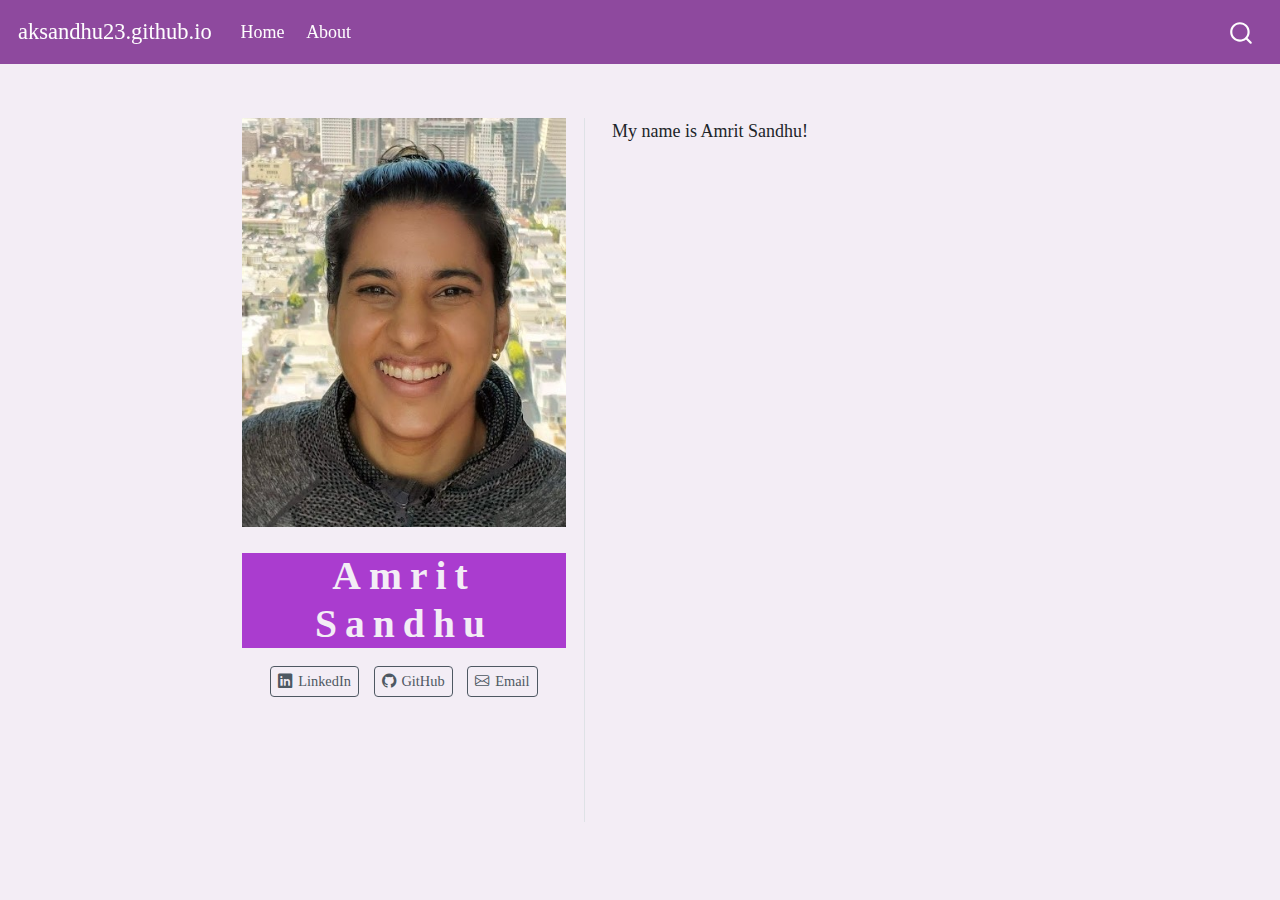
<file: docs/index.html>
<!DOCTYPE html>
<html xmlns="http://www.w3.org/1999/xhtml" lang="en" xml:lang="en"><head>

<meta charset="utf-8">
<meta name="generator" content="quarto-1.0.37">

<meta name="viewport" content="width=device-width, initial-scale=1.0, user-scalable=yes">


<title>aksandhu23.github.io - Amrit Sandhu</title>
<style>
code{white-space: pre-wrap;}
span.smallcaps{font-variant: small-caps;}
span.underline{text-decoration: underline;}
div.column{display: inline-block; vertical-align: top; width: 50%;}
div.hanging-indent{margin-left: 1.5em; text-indent: -1.5em;}
ul.task-list{list-style: none;}
</style>


<script src="site_libs/quarto-nav/quarto-nav.js"></script>
<script src="site_libs/quarto-nav/headroom.min.js"></script>
<script src="site_libs/clipboard/clipboard.min.js"></script>
<script src="site_libs/quarto-search/autocomplete.umd.js"></script>
<script src="site_libs/quarto-search/fuse.min.js"></script>
<script src="site_libs/quarto-search/quarto-search.js"></script>
<meta name="quarto:offset" content="./">
<script src="site_libs/quarto-html/quarto.js"></script>
<script src="site_libs/quarto-html/popper.min.js"></script>
<script src="site_libs/quarto-html/tippy.umd.min.js"></script>
<link href="site_libs/quarto-html/tippy.css" rel="stylesheet">
<link href="site_libs/quarto-html/quarto-syntax-highlighting.css" rel="stylesheet" id="quarto-text-highlighting-styles">
<script src="site_libs/bootstrap/bootstrap.min.js"></script>
<link href="site_libs/bootstrap/bootstrap-icons.css" rel="stylesheet">
<link href="site_libs/bootstrap/bootstrap.min.css" rel="stylesheet" id="quarto-bootstrap" data-mode="light">
<script id="quarto-search-options" type="application/json">{
  "location": "navbar",
  "copy-button": false,
  "collapse-after": 3,
  "panel-placement": "end",
  "type": "overlay",
  "limit": 20,
  "language": {
    "search-no-results-text": "No results",
    "search-matching-documents-text": "matching documents",
    "search-copy-link-title": "Copy link to search",
    "search-hide-matches-text": "Hide additional matches",
    "search-more-match-text": "more match in this document",
    "search-more-matches-text": "more matches in this document",
    "search-clear-button-title": "Clear",
    "search-detached-cancel-button-title": "Cancel",
    "search-submit-button-title": "Submit"
  }
}</script>


<link rel="stylesheet" href="styles.css">
</head>

<body class="nav-fixed fullcontent">

<div id="quarto-search-results"></div>
  <header id="quarto-header" class="headroom fixed-top">
    <nav class="navbar navbar-expand-lg navbar-dark ">
      <div class="navbar-container container-fluid">
      <a class="navbar-brand" href="./index.html">
    <span class="navbar-title">aksandhu23.github.io</span>
  </a>
          <button class="navbar-toggler" type="button" data-bs-toggle="collapse" data-bs-target="#navbarCollapse" aria-controls="navbarCollapse" aria-expanded="false" aria-label="Toggle navigation" onclick="if (window.quartoToggleHeadroom) { window.quartoToggleHeadroom(); }">
  <span class="navbar-toggler-icon"></span>
</button>
          <div class="collapse navbar-collapse" id="navbarCollapse">
            <ul class="navbar-nav navbar-nav-scroll me-auto">
  <li class="nav-item">
    <a class="nav-link active" href="./index.html" aria-current="page">Home</a>
  </li>  
  <li class="nav-item">
    <a class="nav-link" href="./about.html">About</a>
  </li>  
</ul>
              <div id="quarto-search" class="" title="Search"></div>
          </div> <!-- /navcollapse -->
      </div> <!-- /container-fluid -->
    </nav>
</header>
<!-- content -->
<div id="quarto-content" class="quarto-container page-columns page-rows-contents page-layout-article page-navbar">
<!-- sidebar -->
<!-- margin-sidebar -->
    
<!-- main -->
<div class="quarto-about-trestles">
  <div class="about-entity">
    <img src="amritsf.jpg" class="about-image
  rectangle " style="width: 18em;">
<header id="title-block-header" class="quarto-title-block default">
<div class="quarto-title">
<h1 class="title">Amrit Sandhu</h1>
</div>
<div class="quarto-title-meta">
  </div>
</header>
    <div class="about-links">
  <a href="https://www.linkedin.com/in/amritpal-sandhu" class="about-link">
    <i class="bi bi-linkedin"></i>
     <span class="about-link-text">LinkedIn</span>
  </a>
  <a href="https://github.com/aksandhu23" class="about-link">
    <i class="bi bi-github"></i>
     <span class="about-link-text">GitHub</span>
  </a>
  <a href="mailto:aksandhu@ucsb.edu" class="about-link">
    <i class="bi bi-envelope"></i>
     <span class="about-link-text">Email</span>
  </a>
</div>
  </div>
  <div class="about-contents"><main class="content" id="quarto-document-content">
<p>My name is Amrit Sandhu!</p>
<p><br>
</p>


</main></div>
</div>
 <!-- /main -->
<script id="quarto-html-after-body" type="application/javascript">
window.document.addEventListener("DOMContentLoaded", function (event) {
  const toggleBodyColorMode = (bsSheetEl) => {
    const mode = bsSheetEl.getAttribute("data-mode");
    const bodyEl = window.document.querySelector("body");
    if (mode === "dark") {
      bodyEl.classList.add("quarto-dark");
      bodyEl.classList.remove("quarto-light");
    } else {
      bodyEl.classList.add("quarto-light");
      bodyEl.classList.remove("quarto-dark");
    }
  }
  const toggleBodyColorPrimary = () => {
    const bsSheetEl = window.document.querySelector("link#quarto-bootstrap");
    if (bsSheetEl) {
      toggleBodyColorMode(bsSheetEl);
    }
  }
  toggleBodyColorPrimary();  
  const clipboard = new window.ClipboardJS('.code-copy-button', {
    target: function(trigger) {
      return trigger.previousElementSibling;
    }
  });
  clipboard.on('success', function(e) {
    // button target
    const button = e.trigger;
    // don't keep focus
    button.blur();
    // flash "checked"
    button.classList.add('code-copy-button-checked');
    var currentTitle = button.getAttribute("title");
    button.setAttribute("title", "Copied!");
    setTimeout(function() {
      button.setAttribute("title", currentTitle);
      button.classList.remove('code-copy-button-checked');
    }, 1000);
    // clear code selection
    e.clearSelection();
  });
  function tippyHover(el, contentFn) {
    const config = {
      allowHTML: true,
      content: contentFn,
      maxWidth: 500,
      delay: 100,
      arrow: false,
      appendTo: function(el) {
          return el.parentElement;
      },
      interactive: true,
      interactiveBorder: 10,
      theme: 'quarto',
      placement: 'bottom-start'
    };
    window.tippy(el, config); 
  }
  const noterefs = window.document.querySelectorAll('a[role="doc-noteref"]');
  for (var i=0; i<noterefs.length; i++) {
    const ref = noterefs[i];
    tippyHover(ref, function() {
      let href = ref.getAttribute('href');
      try { href = new URL(href).hash; } catch {}
      const id = href.replace(/^#\/?/, "");
      const note = window.document.getElementById(id);
      return note.innerHTML;
    });
  }
  var bibliorefs = window.document.querySelectorAll('a[role="doc-biblioref"]');
  for (var i=0; i<bibliorefs.length; i++) {
    const ref = bibliorefs[i];
    const cites = ref.parentNode.getAttribute('data-cites').split(' ');
    tippyHover(ref, function() {
      var popup = window.document.createElement('div');
      cites.forEach(function(cite) {
        var citeDiv = window.document.createElement('div');
        citeDiv.classList.add('hanging-indent');
        citeDiv.classList.add('csl-entry');
        var biblioDiv = window.document.getElementById('ref-' + cite);
        if (biblioDiv) {
          citeDiv.innerHTML = biblioDiv.innerHTML;
        }
        popup.appendChild(citeDiv);
      });
      return popup.innerHTML;
    });
  }
});
</script>
</div> <!-- /content -->



</body></html>
</file>
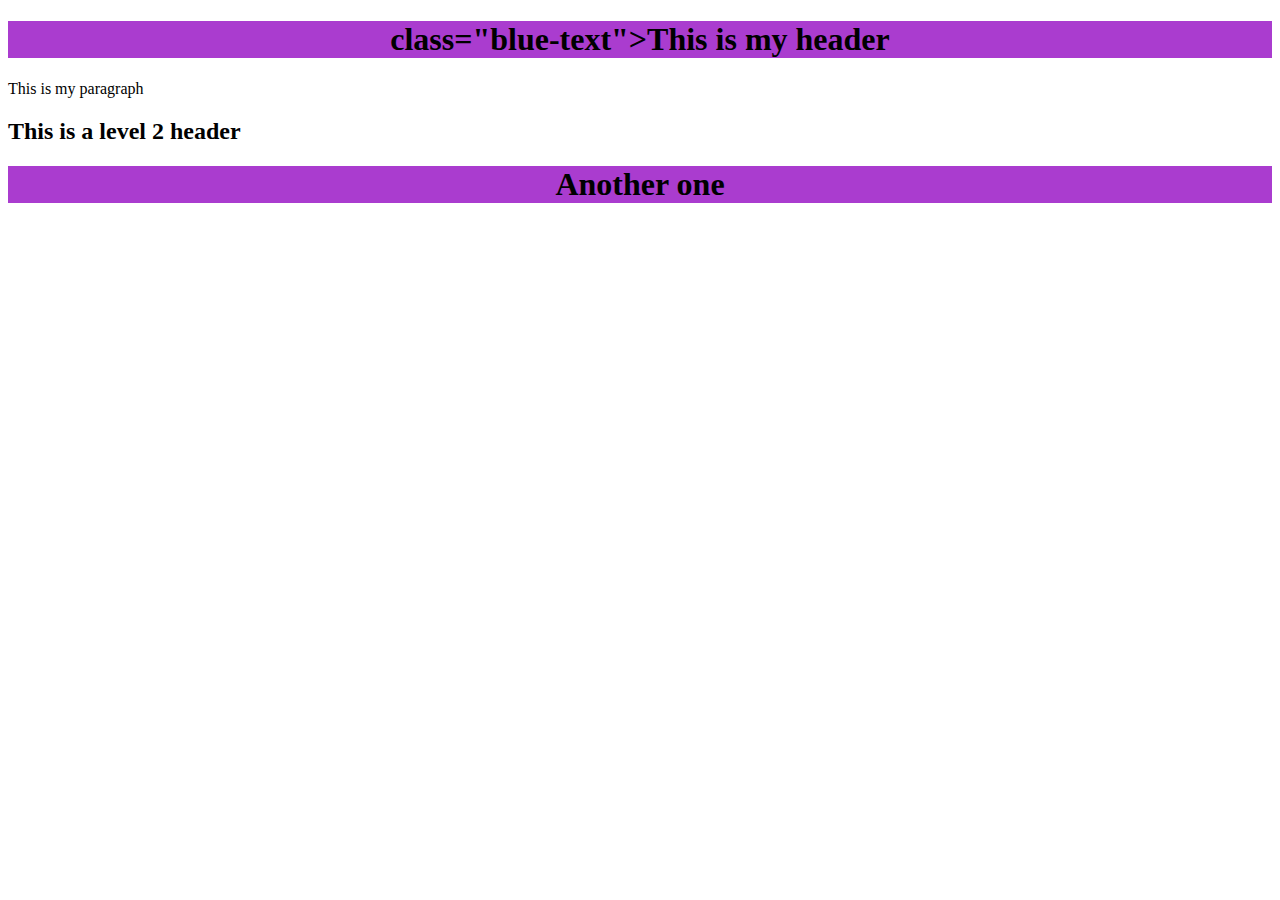
<file: practice-html.html>
<!DOCTYPE html> <!-- All HTML docs start with a doc type declaration-->
<html> <!-- This tag represents the root of the HTML doc -->
<head> 
  <!-- Write any metadata about the HTML doc here (inluding the link to an external CSS file) -->
  <link rel="stylesheet" href="styles.css">
</head>
<body> 
  <h1>class="blue-text">This is my header</h1>
  <p>This is my paragraph</p>
  <h2>This is a level 2 header</h2>
  <h1>Another one</h1>
</body>
</html>
</file>
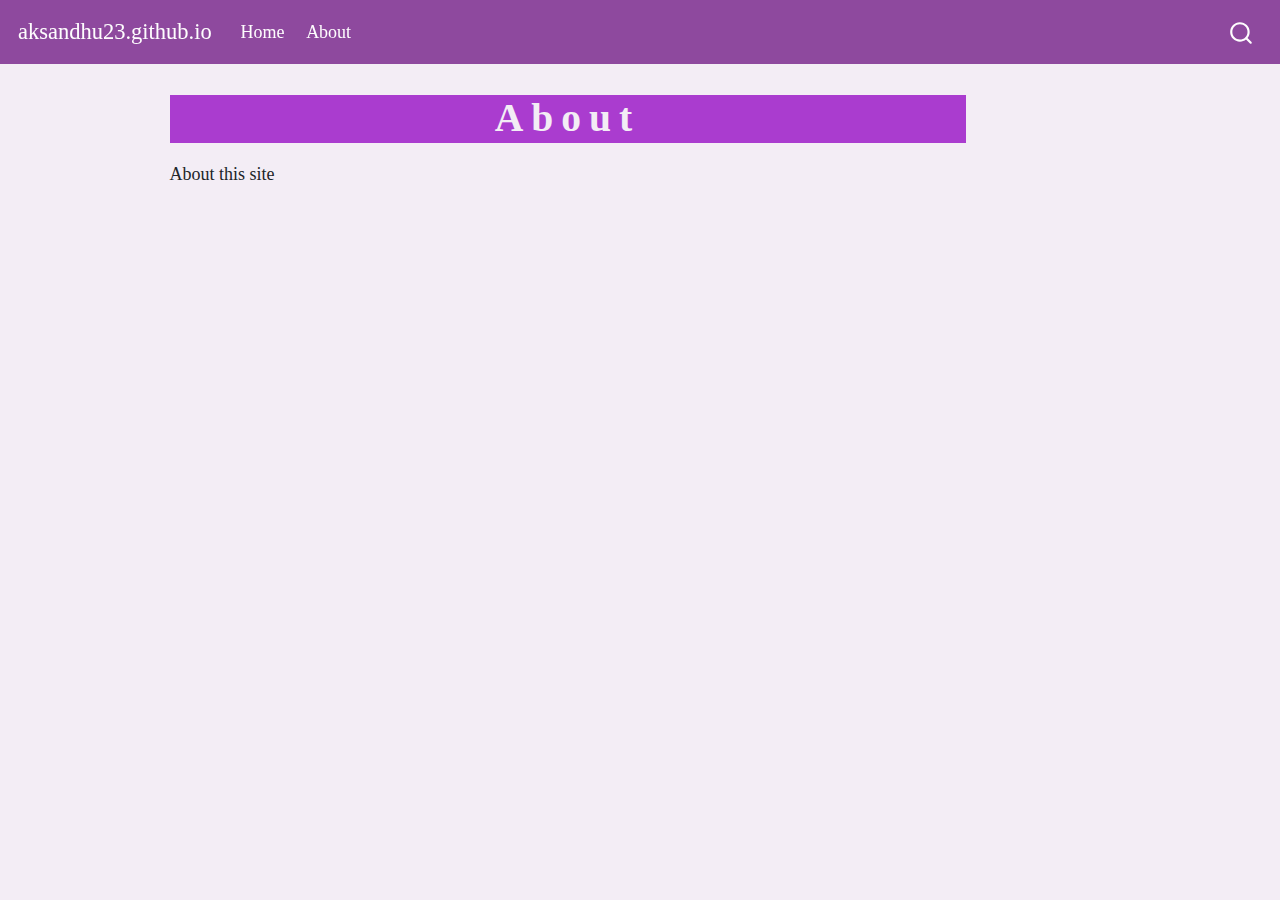
<file: docs/about.html>
<!DOCTYPE html>
<html xmlns="http://www.w3.org/1999/xhtml" lang="en" xml:lang="en"><head>

<meta charset="utf-8">
<meta name="generator" content="quarto-1.0.37">

<meta name="viewport" content="width=device-width, initial-scale=1.0, user-scalable=yes">


<title>aksandhu23.github.io - About</title>
<style>
code{white-space: pre-wrap;}
span.smallcaps{font-variant: small-caps;}
span.underline{text-decoration: underline;}
div.column{display: inline-block; vertical-align: top; width: 50%;}
div.hanging-indent{margin-left: 1.5em; text-indent: -1.5em;}
ul.task-list{list-style: none;}
</style>


<script src="site_libs/quarto-nav/quarto-nav.js"></script>
<script src="site_libs/quarto-nav/headroom.min.js"></script>
<script src="site_libs/clipboard/clipboard.min.js"></script>
<script src="site_libs/quarto-search/autocomplete.umd.js"></script>
<script src="site_libs/quarto-search/fuse.min.js"></script>
<script src="site_libs/quarto-search/quarto-search.js"></script>
<meta name="quarto:offset" content="./">
<script src="site_libs/quarto-html/quarto.js"></script>
<script src="site_libs/quarto-html/popper.min.js"></script>
<script src="site_libs/quarto-html/tippy.umd.min.js"></script>
<script src="site_libs/quarto-html/anchor.min.js"></script>
<link href="site_libs/quarto-html/tippy.css" rel="stylesheet">
<link href="site_libs/quarto-html/quarto-syntax-highlighting.css" rel="stylesheet" id="quarto-text-highlighting-styles">
<script src="site_libs/bootstrap/bootstrap.min.js"></script>
<link href="site_libs/bootstrap/bootstrap-icons.css" rel="stylesheet">
<link href="site_libs/bootstrap/bootstrap.min.css" rel="stylesheet" id="quarto-bootstrap" data-mode="light">
<script id="quarto-search-options" type="application/json">{
  "location": "navbar",
  "copy-button": false,
  "collapse-after": 3,
  "panel-placement": "end",
  "type": "overlay",
  "limit": 20,
  "language": {
    "search-no-results-text": "No results",
    "search-matching-documents-text": "matching documents",
    "search-copy-link-title": "Copy link to search",
    "search-hide-matches-text": "Hide additional matches",
    "search-more-match-text": "more match in this document",
    "search-more-matches-text": "more matches in this document",
    "search-clear-button-title": "Clear",
    "search-detached-cancel-button-title": "Cancel",
    "search-submit-button-title": "Submit"
  }
}</script>


<link rel="stylesheet" href="styles.css">
</head>

<body class="nav-fixed">

<div id="quarto-search-results"></div>
  <header id="quarto-header" class="headroom fixed-top">
    <nav class="navbar navbar-expand-lg navbar-dark ">
      <div class="navbar-container container-fluid">
      <a class="navbar-brand" href="./index.html">
    <span class="navbar-title">aksandhu23.github.io</span>
  </a>
          <button class="navbar-toggler" type="button" data-bs-toggle="collapse" data-bs-target="#navbarCollapse" aria-controls="navbarCollapse" aria-expanded="false" aria-label="Toggle navigation" onclick="if (window.quartoToggleHeadroom) { window.quartoToggleHeadroom(); }">
  <span class="navbar-toggler-icon"></span>
</button>
          <div class="collapse navbar-collapse" id="navbarCollapse">
            <ul class="navbar-nav navbar-nav-scroll me-auto">
  <li class="nav-item">
    <a class="nav-link" href="./index.html">Home</a>
  </li>  
  <li class="nav-item">
    <a class="nav-link active" href="./about.html" aria-current="page">About</a>
  </li>  
</ul>
              <div id="quarto-search" class="" title="Search"></div>
          </div> <!-- /navcollapse -->
      </div> <!-- /container-fluid -->
    </nav>
</header>
<!-- content -->
<div id="quarto-content" class="quarto-container page-columns page-rows-contents page-layout-article page-navbar">
<!-- sidebar -->
<!-- margin-sidebar -->
    <div id="quarto-margin-sidebar" class="sidebar margin-sidebar">
        
    </div>
<!-- main -->
<main class="content" id="quarto-document-content">

<header id="title-block-header" class="quarto-title-block default">
<div class="quarto-title">
<h1 class="title">About</h1>
</div>



<div class="quarto-title-meta">

    
    
  </div>
  

</header>

<p>About this site</p>



</main> <!-- /main -->
<script id="quarto-html-after-body" type="application/javascript">
window.document.addEventListener("DOMContentLoaded", function (event) {
  const toggleBodyColorMode = (bsSheetEl) => {
    const mode = bsSheetEl.getAttribute("data-mode");
    const bodyEl = window.document.querySelector("body");
    if (mode === "dark") {
      bodyEl.classList.add("quarto-dark");
      bodyEl.classList.remove("quarto-light");
    } else {
      bodyEl.classList.add("quarto-light");
      bodyEl.classList.remove("quarto-dark");
    }
  }
  const toggleBodyColorPrimary = () => {
    const bsSheetEl = window.document.querySelector("link#quarto-bootstrap");
    if (bsSheetEl) {
      toggleBodyColorMode(bsSheetEl);
    }
  }
  toggleBodyColorPrimary();  
  const icon = "";
  const anchorJS = new window.AnchorJS();
  anchorJS.options = {
    placement: 'right',
    icon: icon
  };
  anchorJS.add('.anchored');
  const clipboard = new window.ClipboardJS('.code-copy-button', {
    target: function(trigger) {
      return trigger.previousElementSibling;
    }
  });
  clipboard.on('success', function(e) {
    // button target
    const button = e.trigger;
    // don't keep focus
    button.blur();
    // flash "checked"
    button.classList.add('code-copy-button-checked');
    var currentTitle = button.getAttribute("title");
    button.setAttribute("title", "Copied!");
    setTimeout(function() {
      button.setAttribute("title", currentTitle);
      button.classList.remove('code-copy-button-checked');
    }, 1000);
    // clear code selection
    e.clearSelection();
  });
  function tippyHover(el, contentFn) {
    const config = {
      allowHTML: true,
      content: contentFn,
      maxWidth: 500,
      delay: 100,
      arrow: false,
      appendTo: function(el) {
          return el.parentElement;
      },
      interactive: true,
      interactiveBorder: 10,
      theme: 'quarto',
      placement: 'bottom-start'
    };
    window.tippy(el, config); 
  }
  const noterefs = window.document.querySelectorAll('a[role="doc-noteref"]');
  for (var i=0; i<noterefs.length; i++) {
    const ref = noterefs[i];
    tippyHover(ref, function() {
      let href = ref.getAttribute('href');
      try { href = new URL(href).hash; } catch {}
      const id = href.replace(/^#\/?/, "");
      const note = window.document.getElementById(id);
      return note.innerHTML;
    });
  }
  var bibliorefs = window.document.querySelectorAll('a[role="doc-biblioref"]');
  for (var i=0; i<bibliorefs.length; i++) {
    const ref = bibliorefs[i];
    const cites = ref.parentNode.getAttribute('data-cites').split(' ');
    tippyHover(ref, function() {
      var popup = window.document.createElement('div');
      cites.forEach(function(cite) {
        var citeDiv = window.document.createElement('div');
        citeDiv.classList.add('hanging-indent');
        citeDiv.classList.add('csl-entry');
        var biblioDiv = window.document.getElementById('ref-' + cite);
        if (biblioDiv) {
          citeDiv.innerHTML = biblioDiv.innerHTML;
        }
        popup.appendChild(citeDiv);
      });
      return popup.innerHTML;
    });
  }
});
</script>
</div> <!-- /content -->



</body></html>
</file>
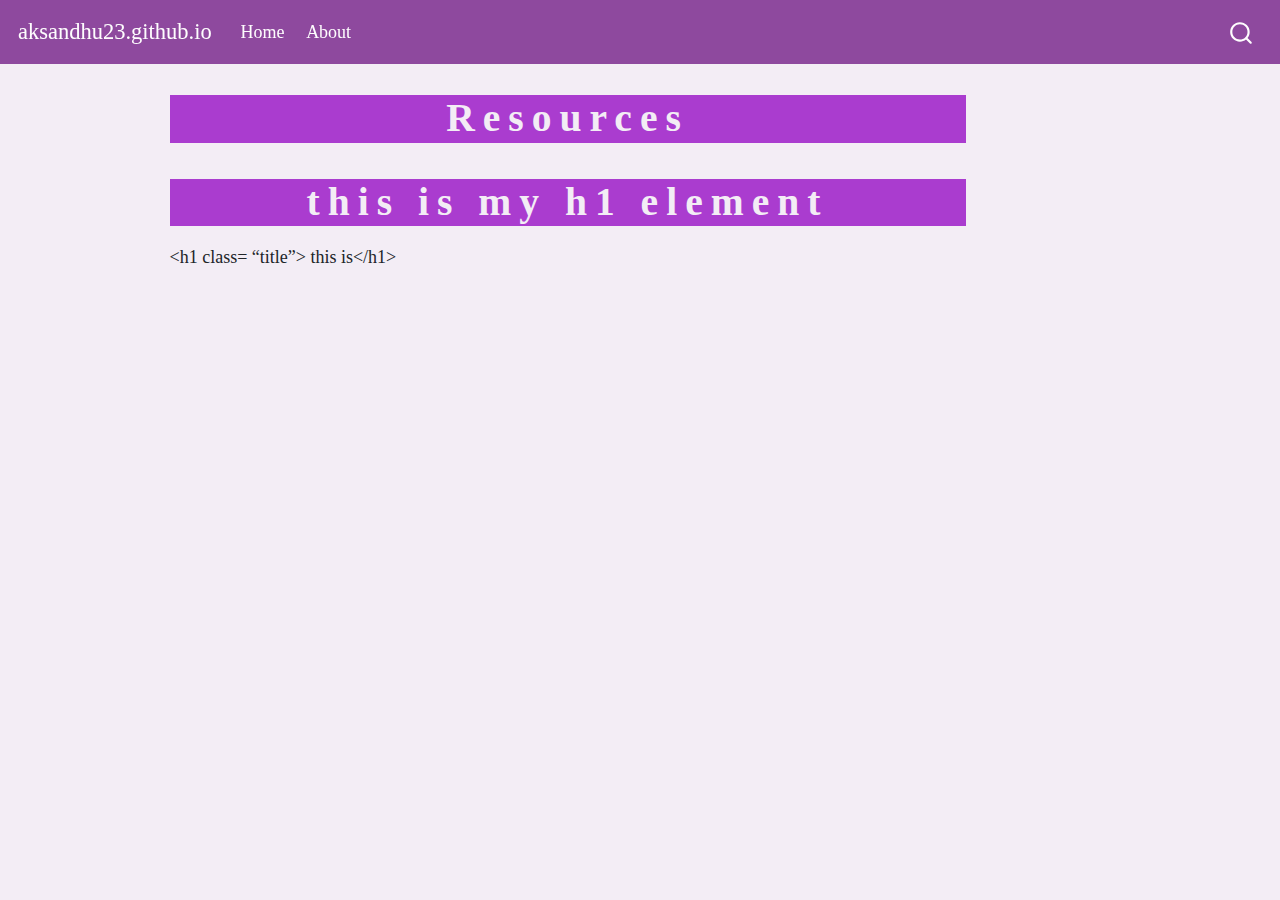
<file: docs/resources.html>
<!DOCTYPE html>
<html xmlns="http://www.w3.org/1999/xhtml" lang="en" xml:lang="en"><head>

<meta charset="utf-8">
<meta name="generator" content="quarto-1.0.37">

<meta name="viewport" content="width=device-width, initial-scale=1.0, user-scalable=yes">


<title>aksandhu23.github.io - Resources</title>
<style>
code{white-space: pre-wrap;}
span.smallcaps{font-variant: small-caps;}
span.underline{text-decoration: underline;}
div.column{display: inline-block; vertical-align: top; width: 50%;}
div.hanging-indent{margin-left: 1.5em; text-indent: -1.5em;}
ul.task-list{list-style: none;}
</style>


<script src="site_libs/quarto-nav/quarto-nav.js"></script>
<script src="site_libs/quarto-nav/headroom.min.js"></script>
<script src="site_libs/clipboard/clipboard.min.js"></script>
<script src="site_libs/quarto-search/autocomplete.umd.js"></script>
<script src="site_libs/quarto-search/fuse.min.js"></script>
<script src="site_libs/quarto-search/quarto-search.js"></script>
<meta name="quarto:offset" content="./">
<script src="site_libs/quarto-html/quarto.js"></script>
<script src="site_libs/quarto-html/popper.min.js"></script>
<script src="site_libs/quarto-html/tippy.umd.min.js"></script>
<script src="site_libs/quarto-html/anchor.min.js"></script>
<link href="site_libs/quarto-html/tippy.css" rel="stylesheet">
<link href="site_libs/quarto-html/quarto-syntax-highlighting.css" rel="stylesheet" id="quarto-text-highlighting-styles">
<script src="site_libs/bootstrap/bootstrap.min.js"></script>
<link href="site_libs/bootstrap/bootstrap-icons.css" rel="stylesheet">
<link href="site_libs/bootstrap/bootstrap.min.css" rel="stylesheet" id="quarto-bootstrap" data-mode="light">
<script id="quarto-search-options" type="application/json">{
  "location": "navbar",
  "copy-button": false,
  "collapse-after": 3,
  "panel-placement": "end",
  "type": "overlay",
  "limit": 20,
  "language": {
    "search-no-results-text": "No results",
    "search-matching-documents-text": "matching documents",
    "search-copy-link-title": "Copy link to search",
    "search-hide-matches-text": "Hide additional matches",
    "search-more-match-text": "more match in this document",
    "search-more-matches-text": "more matches in this document",
    "search-clear-button-title": "Clear",
    "search-detached-cancel-button-title": "Cancel",
    "search-submit-button-title": "Submit"
  }
}</script>


<link rel="stylesheet" href="styles.css">
</head>

<body class="nav-fixed">

<div id="quarto-search-results"></div>
  <header id="quarto-header" class="headroom fixed-top">
    <nav class="navbar navbar-expand-lg navbar-dark ">
      <div class="navbar-container container-fluid">
      <a class="navbar-brand" href="./index.html">
    <span class="navbar-title">aksandhu23.github.io</span>
  </a>
          <button class="navbar-toggler" type="button" data-bs-toggle="collapse" data-bs-target="#navbarCollapse" aria-controls="navbarCollapse" aria-expanded="false" aria-label="Toggle navigation" onclick="if (window.quartoToggleHeadroom) { window.quartoToggleHeadroom(); }">
  <span class="navbar-toggler-icon"></span>
</button>
          <div class="collapse navbar-collapse" id="navbarCollapse">
            <ul class="navbar-nav navbar-nav-scroll me-auto">
  <li class="nav-item">
    <a class="nav-link" href="./index.html">Home</a>
  </li>  
  <li class="nav-item">
    <a class="nav-link" href="./about.html">About</a>
  </li>  
</ul>
              <div id="quarto-search" class="" title="Search"></div>
          </div> <!-- /navcollapse -->
      </div> <!-- /container-fluid -->
    </nav>
</header>
<!-- content -->
<div id="quarto-content" class="quarto-container page-columns page-rows-contents page-layout-article page-navbar">
<!-- sidebar -->
<!-- margin-sidebar -->
    <div id="quarto-margin-sidebar" class="sidebar margin-sidebar">
        
    </div>
<!-- main -->
<main class="content" id="quarto-document-content">

<header id="title-block-header" class="quarto-title-block default">
<div class="quarto-title">
<h1 class="title">Resources</h1>
</div>



<div class="quarto-title-meta">

    
    
  </div>
  

</header>

<h1>
this is my h1 element
</h1>
<p>&lt;h1 class= “title”&gt; this is&lt;/h1&gt;</p>



</main> <!-- /main -->
<script id="quarto-html-after-body" type="application/javascript">
window.document.addEventListener("DOMContentLoaded", function (event) {
  const toggleBodyColorMode = (bsSheetEl) => {
    const mode = bsSheetEl.getAttribute("data-mode");
    const bodyEl = window.document.querySelector("body");
    if (mode === "dark") {
      bodyEl.classList.add("quarto-dark");
      bodyEl.classList.remove("quarto-light");
    } else {
      bodyEl.classList.add("quarto-light");
      bodyEl.classList.remove("quarto-dark");
    }
  }
  const toggleBodyColorPrimary = () => {
    const bsSheetEl = window.document.querySelector("link#quarto-bootstrap");
    if (bsSheetEl) {
      toggleBodyColorMode(bsSheetEl);
    }
  }
  toggleBodyColorPrimary();  
  const icon = "";
  const anchorJS = new window.AnchorJS();
  anchorJS.options = {
    placement: 'right',
    icon: icon
  };
  anchorJS.add('.anchored');
  const clipboard = new window.ClipboardJS('.code-copy-button', {
    target: function(trigger) {
      return trigger.previousElementSibling;
    }
  });
  clipboard.on('success', function(e) {
    // button target
    const button = e.trigger;
    // don't keep focus
    button.blur();
    // flash "checked"
    button.classList.add('code-copy-button-checked');
    var currentTitle = button.getAttribute("title");
    button.setAttribute("title", "Copied!");
    setTimeout(function() {
      button.setAttribute("title", currentTitle);
      button.classList.remove('code-copy-button-checked');
    }, 1000);
    // clear code selection
    e.clearSelection();
  });
  function tippyHover(el, contentFn) {
    const config = {
      allowHTML: true,
      content: contentFn,
      maxWidth: 500,
      delay: 100,
      arrow: false,
      appendTo: function(el) {
          return el.parentElement;
      },
      interactive: true,
      interactiveBorder: 10,
      theme: 'quarto',
      placement: 'bottom-start'
    };
    window.tippy(el, config); 
  }
  const noterefs = window.document.querySelectorAll('a[role="doc-noteref"]');
  for (var i=0; i<noterefs.length; i++) {
    const ref = noterefs[i];
    tippyHover(ref, function() {
      let href = ref.getAttribute('href');
      try { href = new URL(href).hash; } catch {}
      const id = href.replace(/^#\/?/, "");
      const note = window.document.getElementById(id);
      return note.innerHTML;
    });
  }
  var bibliorefs = window.document.querySelectorAll('a[role="doc-biblioref"]');
  for (var i=0; i<bibliorefs.length; i++) {
    const ref = bibliorefs[i];
    const cites = ref.parentNode.getAttribute('data-cites').split(' ');
    tippyHover(ref, function() {
      var popup = window.document.createElement('div');
      cites.forEach(function(cite) {
        var citeDiv = window.document.createElement('div');
        citeDiv.classList.add('hanging-indent');
        citeDiv.classList.add('csl-entry');
        var biblioDiv = window.document.getElementById('ref-' + cite);
        if (biblioDiv) {
          citeDiv.innerHTML = biblioDiv.innerHTML;
        }
        popup.appendChild(citeDiv);
      });
      return popup.innerHTML;
    });
  }
});
</script>
</div> <!-- /content -->



</body></html>
</file>
<file: docs/site_libs/quarto-html/tippy.css>
.tippy-box[data-animation=fade][data-state=hidden]{opacity:0}[data-tippy-root]{max-width:calc(100vw - 10px)}.tippy-box{position:relative;background-color:#333;color:#fff;border-radius:4px;font-size:14px;line-height:1.4;white-space:normal;outline:0;transition-property:transform,visibility,opacity}.tippy-box[data-placement^=top]>.tippy-arrow{bottom:0}.tippy-box[data-placement^=top]>.tippy-arrow:before{bottom:-7px;left:0;border-width:8px 8px 0;border-top-color:initial;transform-origin:center top}.tippy-box[data-placement^=bottom]>.tippy-arrow{top:0}.tippy-box[data-placement^=bottom]>.tippy-arrow:before{top:-7px;left:0;border-width:0 8px 8px;border-bottom-color:initial;transform-origin:center bottom}.tippy-box[data-placement^=left]>.tippy-arrow{right:0}.tippy-box[data-placement^=left]>.tippy-arrow:before{border-width:8px 0 8px 8px;border-left-color:initial;right:-7px;transform-origin:center left}.tippy-box[data-placement^=right]>.tippy-arrow{left:0}.tippy-box[data-placement^=right]>.tippy-arrow:before{left:-7px;border-width:8px 8px 8px 0;border-right-color:initial;transform-origin:center right}.tippy-box[data-inertia][data-state=visible]{transition-timing-function:cubic-bezier(.54,1.5,.38,1.11)}.tippy-arrow{width:16px;height:16px;color:#333}.tippy-arrow:before{content:"";position:absolute;border-color:transparent;border-style:solid}.tippy-content{position:relative;padding:5px 9px;z-index:1}
</file>
<file: docs/site_libs/quarto-html/quarto-syntax-highlighting.css>
/* quarto syntax highlight colors */
:root {
  --quarto-hl-ot-color: #003B4F;
  --quarto-hl-at-color: #657422;
  --quarto-hl-ss-color: #20794D;
  --quarto-hl-an-color: #5E5E5E;
  --quarto-hl-fu-color: #4758AB;
  --quarto-hl-st-color: #20794D;
  --quarto-hl-cf-color: #003B4F;
  --quarto-hl-op-color: #5E5E5E;
  --quarto-hl-er-color: #AD0000;
  --quarto-hl-bn-color: #AD0000;
  --quarto-hl-al-color: #AD0000;
  --quarto-hl-va-color: #111111;
  --quarto-hl-bu-color: inherit;
  --quarto-hl-ex-color: inherit;
  --quarto-hl-pp-color: #AD0000;
  --quarto-hl-in-color: #5E5E5E;
  --quarto-hl-vs-color: #20794D;
  --quarto-hl-wa-color: #5E5E5E;
  --quarto-hl-do-color: #5E5E5E;
  --quarto-hl-im-color: #00769E;
  --quarto-hl-ch-color: #20794D;
  --quarto-hl-dt-color: #AD0000;
  --quarto-hl-fl-color: #AD0000;
  --quarto-hl-co-color: #5E5E5E;
  --quarto-hl-cv-color: #5E5E5E;
  --quarto-hl-cn-color: #8f5902;
  --quarto-hl-sc-color: #5E5E5E;
  --quarto-hl-dv-color: #AD0000;
  --quarto-hl-kw-color: #003B4F;
}

/* other quarto variables */
:root {
  --quarto-font-monospace: SFMono-Regular, Menlo, Monaco, Consolas, "Liberation Mono", "Courier New", monospace;
}

pre > code.sourceCode > span {
  color: #003B4F;
}

code span {
  color: #003B4F;
}

code.sourceCode > span {
  color: #003B4F;
}

div.sourceCode,
div.sourceCode pre.sourceCode {
  color: #003B4F;
}

code span.ot {
  color: #003B4F;
}

code span.at {
  color: #657422;
}

code span.ss {
  color: #20794D;
}

code span.an {
  color: #5E5E5E;
}

code span.fu {
  color: #4758AB;
}

code span.st {
  color: #20794D;
}

code span.cf {
  color: #003B4F;
}

code span.op {
  color: #5E5E5E;
}

code span.er {
  color: #AD0000;
}

code span.bn {
  color: #AD0000;
}

code span.al {
  color: #AD0000;
}

code span.va {
  color: #111111;
}

code span.pp {
  color: #AD0000;
}

code span.in {
  color: #5E5E5E;
}

code span.vs {
  color: #20794D;
}

code span.wa {
  color: #5E5E5E;
  font-style: italic;
}

code span.do {
  color: #5E5E5E;
  font-style: italic;
}

code span.im {
  color: #00769E;
}

code span.ch {
  color: #20794D;
}

code span.dt {
  color: #AD0000;
}

code span.fl {
  color: #AD0000;
}

code span.co {
  color: #5E5E5E;
}

code span.cv {
  color: #5E5E5E;
  font-style: italic;
}

code span.cn {
  color: #8f5902;
}

code span.sc {
  color: #5E5E5E;
}

code span.dv {
  color: #AD0000;
}

code span.kw {
  color: #003B4F;
}

.prevent-inlining {
  content: "</";
}

/*# sourceMappingURL=debc5d5d77c3f9108843748ff7464032.css.map */
</file>
<file: docs/styles.css>
/* css styles */
h1{
  background-color: #aa3ccf;
  text-align: center;
  }
  
  .blue-text{
    color: blue;
  }
</file>
<file: styles.css>
/* css styles */
h1{
  background-color: #aa3ccf;
  text-align: center;
  }
  
  .blue-text{
    color: blue;
  }
</file>
